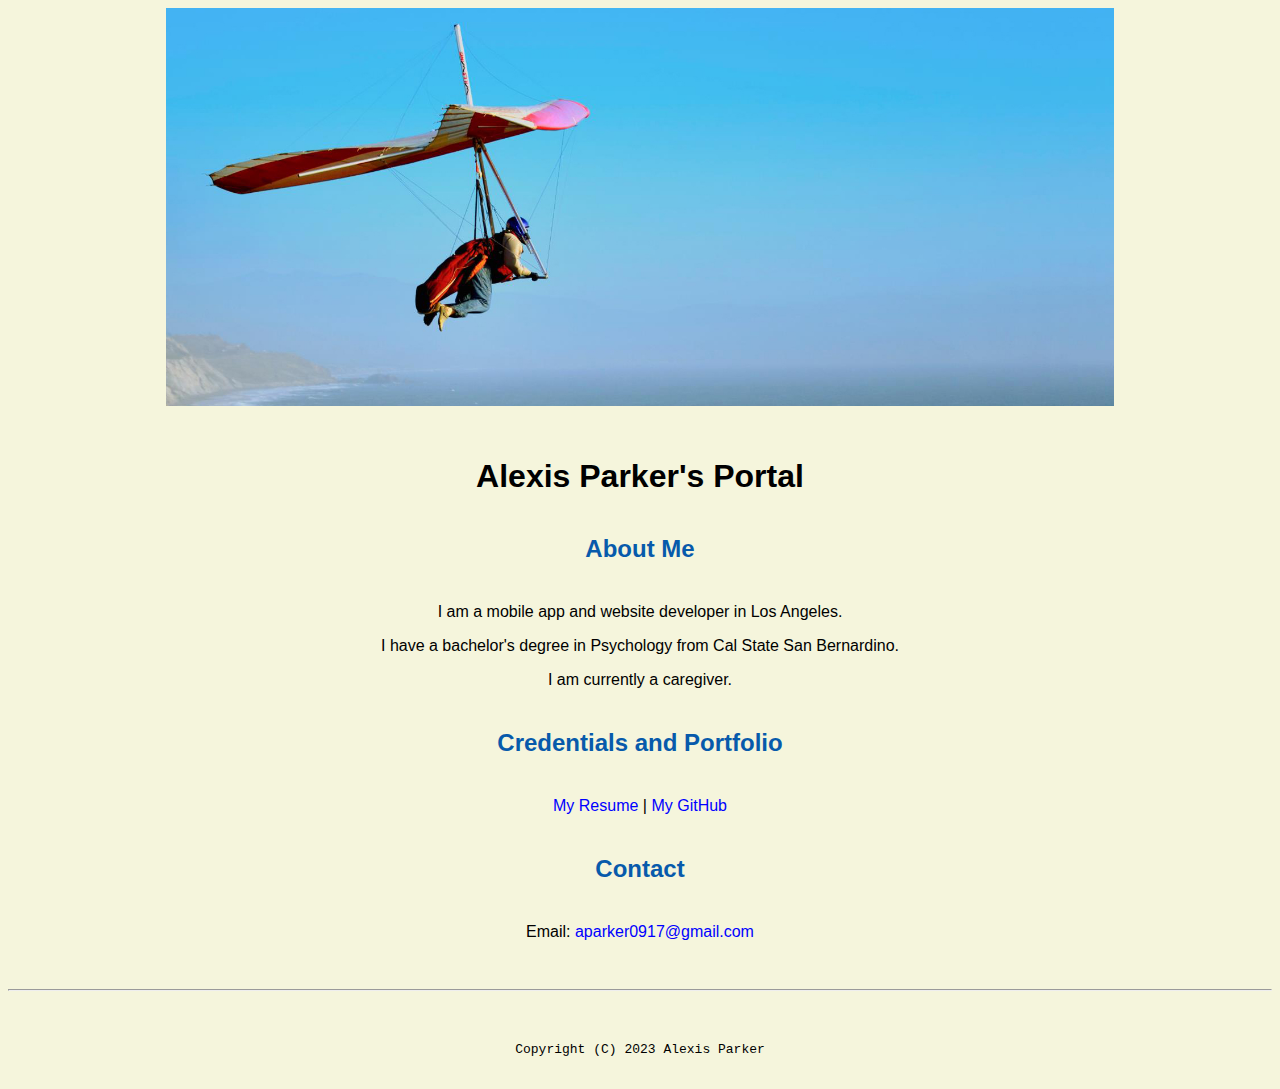
<file: index.html>
<!doctype html>

<!-- this is a comment for human! -->

<html lang="en">

  <header>
    <title>Alexis Parker's Portal</title>
    <link rel="stylesheet" href="css/master.css">
    <link rel="FaviconIcon" href="favicon.ico" type="image/x-icon">
    <link rel="shortcut" href="favicon.ico" type="image/x-icon">
    <meta name="viewport" content="width-device-width, initial-scale=1, shrink-to-fit=no">
    <meta name="name" content="Alexis Parker's Portal">
    <meta name="robots" content="noindex, nofollow">
  </header>

  <body>
    <img src="images/banner.jpg" width="75%" alt="banner">
    <h1>Alexis Parker's Portal</h1>
    <h2>About Me </h2>
    <p>I am a mobile app and website developer in Los Angeles.</p>
    <p>I have a bachelor's degree in Psychology from Cal State San Bernardino.</p>
    <p>I am currently a caregiver.</p>
    <h2>Credentials and Portfolio</h2>

    <p><a href="resume.html">My Resume</a> | <a href="https://github.com/aparker03">My GitHub</a></p>
    <h2>Contact</h2>

    <p>Email: <a href="mailto:aparker0917@gmail.com">aparker0917@gmail.com</a></p>
  </body>

  <footer>
    <hr>
    <code>Copyright (C) 2023 Alexis Parker</code>
  </footer>

</html>
</file>
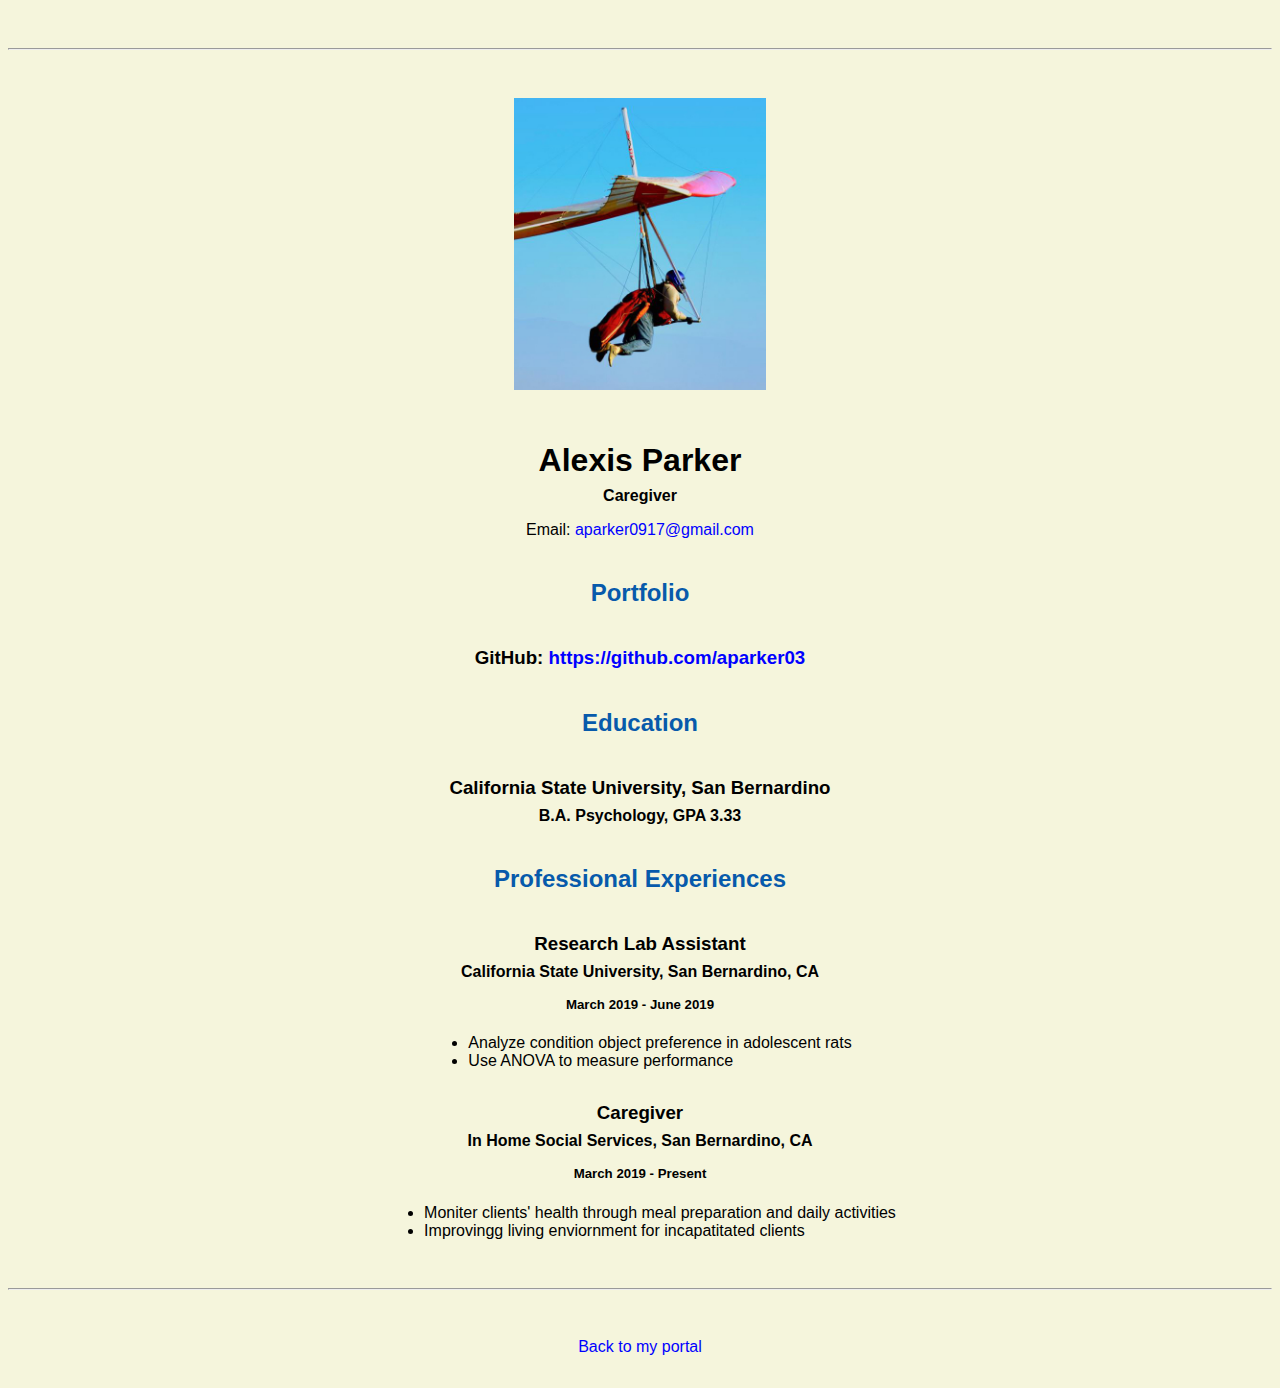
<file: resume.html>
<!doctype html>

<!-- this is a comment for human! -->

<html lang="en">

  <header>
    <title>Alexis Parker's Resume</title>
    <link rel="stylesheet" href="css/master.css">
    <link rel="FaviconIcon" href="favicon.ico" type="image/x-icon">
    <link rel="shortcut" href="favicon.ico" type="image/x-icon">
    <meta name="viewport" content="width-device-width, initial-scale=1, shrink-to-fit=no">
    <meta name="name" content="Alexis Parker's Portal">
    <meta name="robots" content="noindex, nofollow">
  </header>

  <body>
    <hr>

    <img src="images/headshot.jpg" alt="Harrison Kong's headshot" width="20%">

    <h1>Alexis Parker</h1>
    <h4>Caregiver</h4>

    <p>Email: <a href="mailto:aparker0917@gmail.com" target="_blank">aparker0917@gmail.com</a></p>
    <!-- don't post physical address, personal phone number or other personal information on the web! -->

    <h2>Portfolio</h2>
      <h3>GitHub: <a href="https://github.com/aparker03" target="_blank">https://github.com/aparker03</a></h3>

    <h2>Education</h2>

    <h3>California State University, San Bernardino</h3>
    <h4>B.A. Psychology, GPA 3.33</h4>

    <h2>Professional Experiences</h2>

    <h3>Research Lab Assistant</h3>
    <h4>California State University, San Bernardino, CA</h4>
    <h5>March 2019 - June 2019</h5>
      <ul>
        <li>Analyze condition object preference in adolescent rats</li>
        <li>Use ANOVA to measure performance </li>
      </ul>

    <h3>Caregiver</h3>
    <h4>In Home Social Services, San Bernardino, CA</h4>
    <h5>March 2019 - Present</h5>
      <ul>
        <li>Moniter clients' health through meal preparation and daily activities </li>
        <li>Improvingg living enviornment for incapatitated clients </li>
      </ul>
  </body>

  <footer>
  <hr>
  <p><a href="index.html">Back to my portal</a><p>
  </footer>

</html>
</file>
<file: css/master.css>
/* Cascading stylesheet for the website */

/* Text inside these asterisks and slashes are comments for human */

  a {
    color: blue; /* set the text color to blue here */
    text-decoration: none; /* This means we do not want hyperlinks to be underlined */
  }

  a:hover {
    color: red; /* set the text color to red here */
    text-decoration: none; /* This means we do not want hyperlinks to be underlined */
  }

  body {
    background-color: beige; /* set the background color here */
    color: black; /* set the text color to black here */
    font-family: Arial, Helvetica, sans-serif;/* set the font here */
    text-align: center;/* set the text alignment here */
   }

  footer {
    margin-top: 2rem;
    margin-bottom: 2rem;
  }

  h1 {
    margin-bottom: 0.5rem;
    margin-top: 3rem;
   }

  h2 {
    color: #075AAB; /* set the text color of to #075AAB here */
    /* set both the bottom margin and top margin to 2.5rem here */
    margin-top: 2.5rem;
    margin-bottom: 2.5rem;
   }

  h3 {
    margin-bottom: 0;
    margin-top: 2rem;
  }

  h4 {
    margin-bottom: 1rem;
    margin-top: 0.5rem;
  }

  h5 {
    margin-top: 0.5rem;
  }

  hr {
    margin-bottom: 3rem;
    margin-top: 3rem;
  }

  /* this controls how the bullet points in the resume page looks */
  ul {
    display: table;
    margin: 0 auto;
    text-align: left;
  }
</file>
